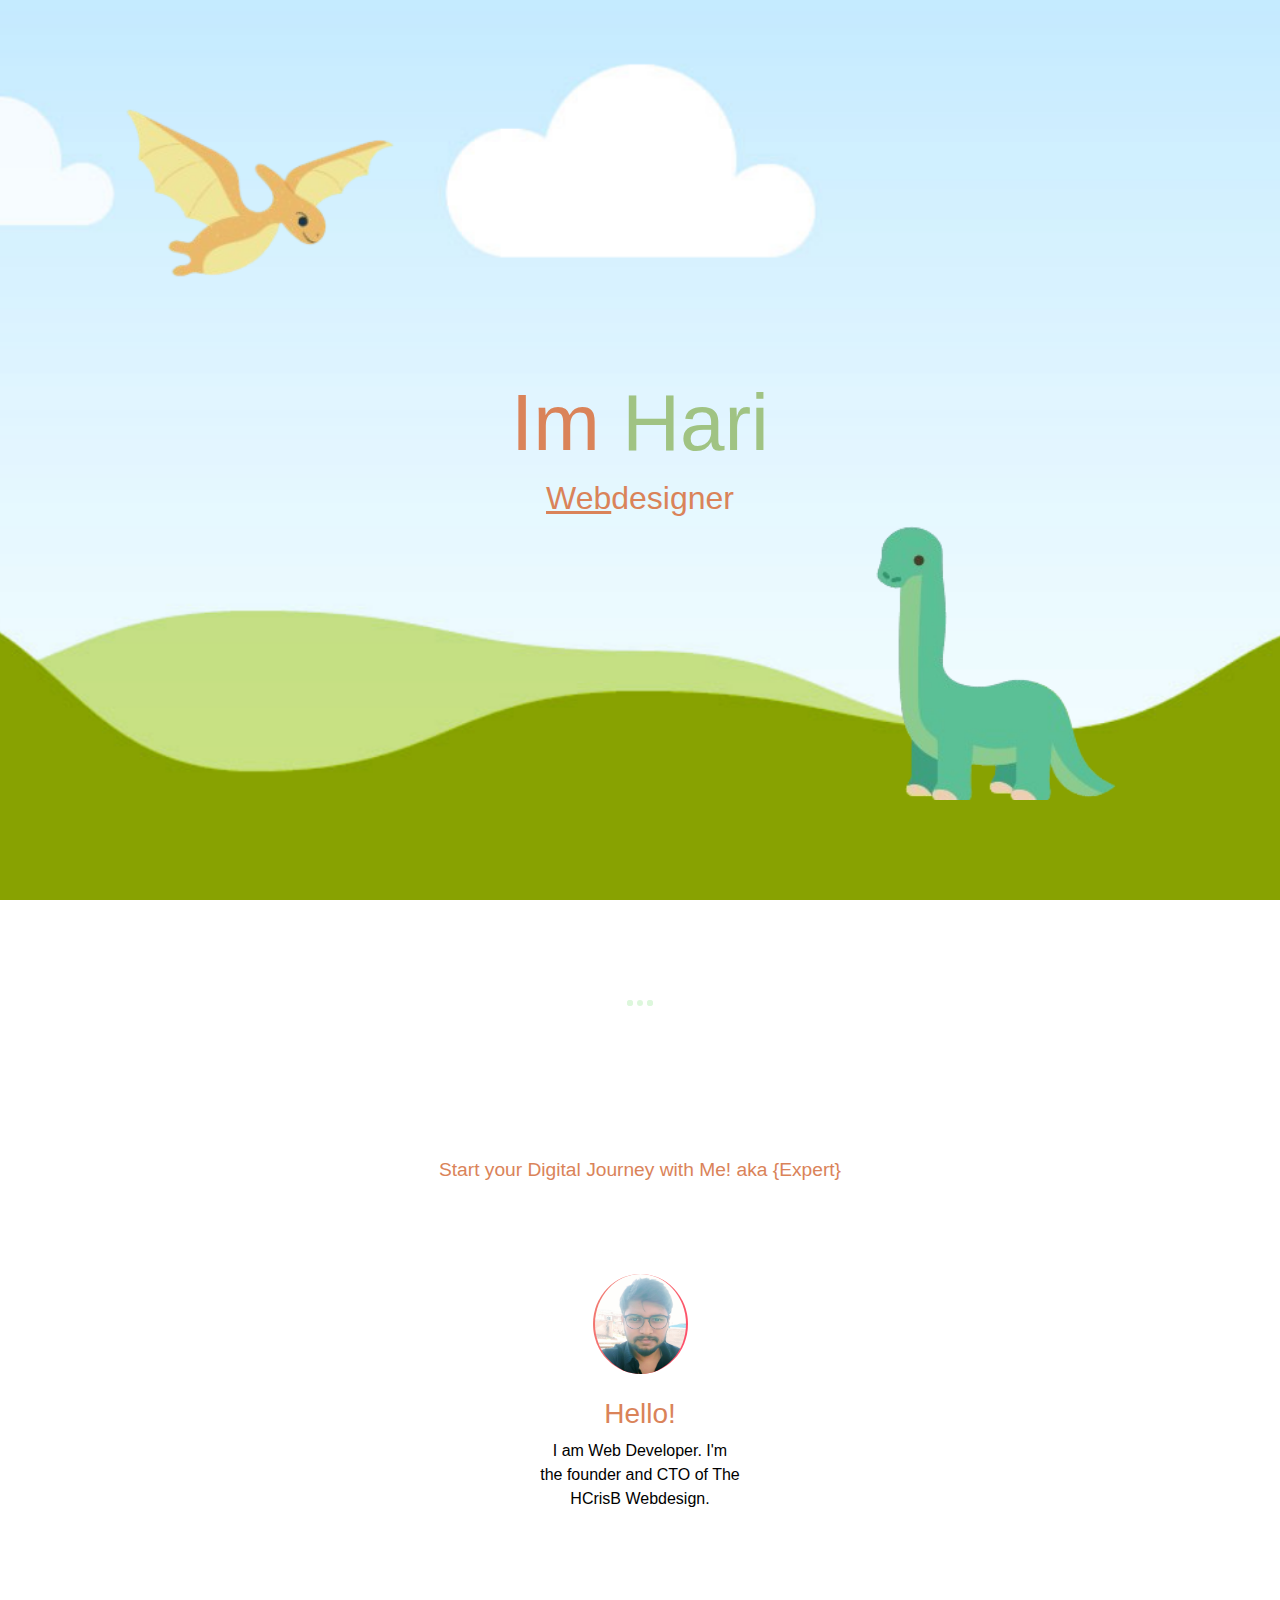
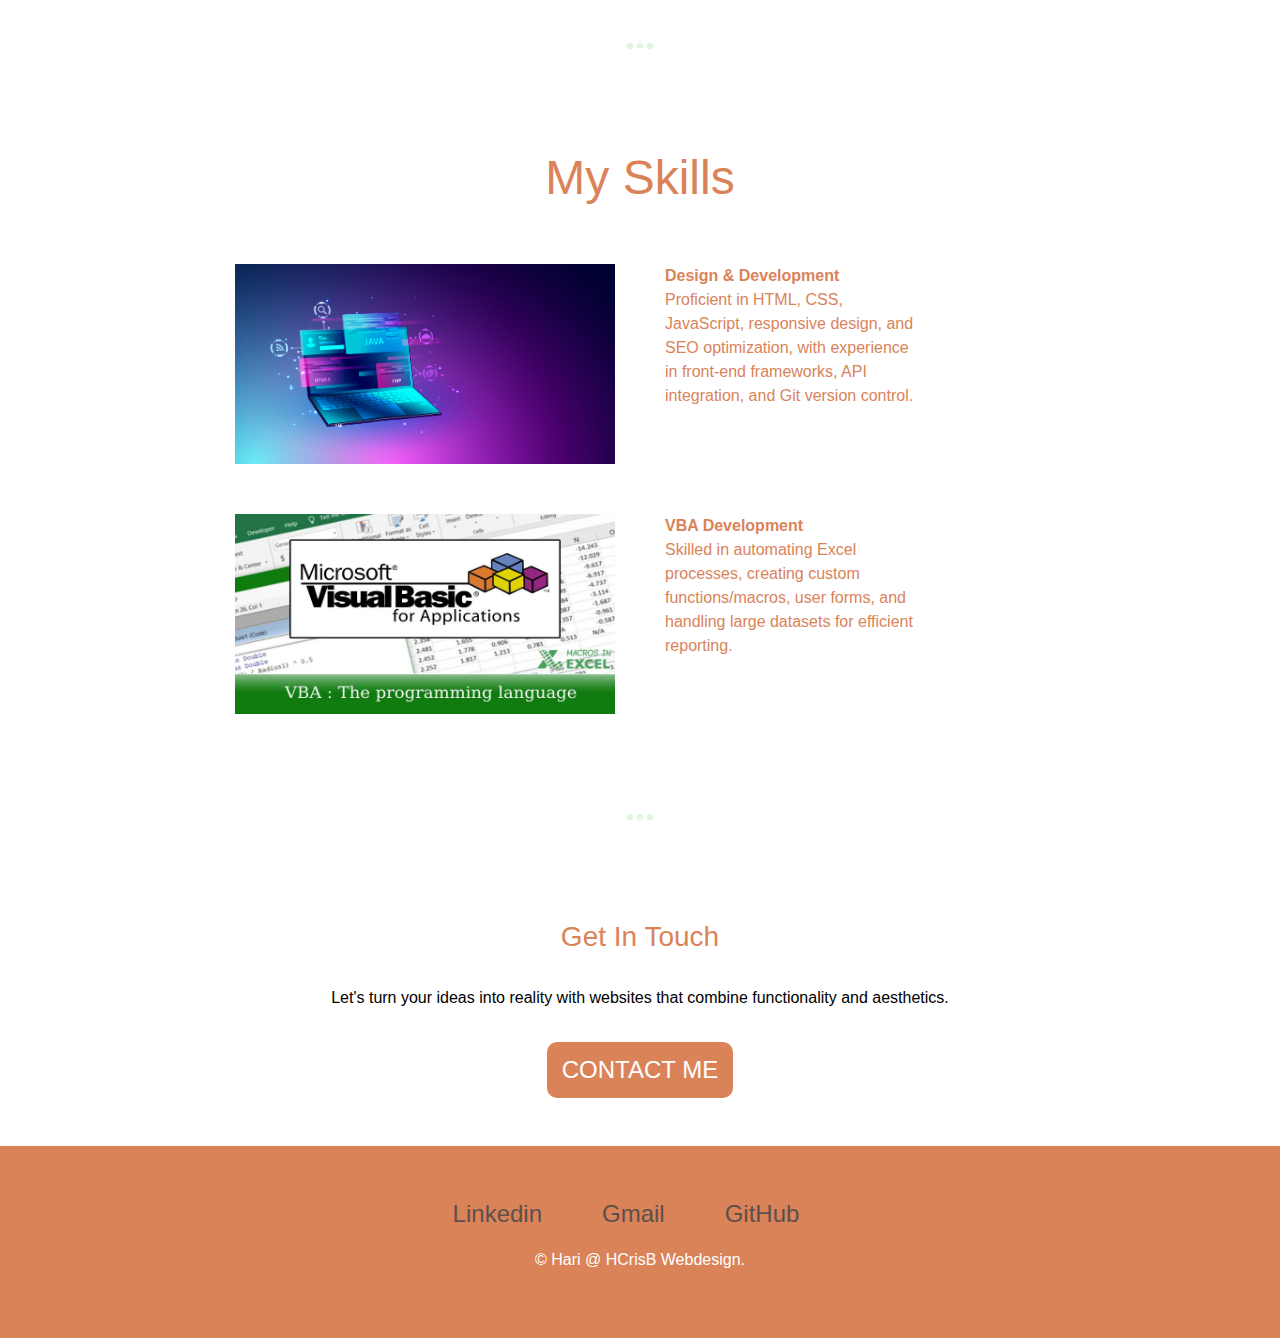
<file: index.html>
<!DOCTYPE html>
<html lang="en">
<head>
  <meta charset="UTF-8">
  <title>HCrisB Webdesign</title>
  <link href="https://cdn.jsdelivr.net/npm/bootstrap@5.3.3/dist/css/bootstrap.min.css" rel="stylesheet" integrity="sha384-QWTKZyjpPEjISv5WaRU9OFeRpok6YctnYmDr5pNlyT2bRjXh0JMhjY6hW+ALEwIH" crossorigin="anonymous">
  <link rel="stylesheet" href="./style.css">
</head>
<body>
  <div class="top-container">
    <div class="Dino1">
      <img class="img-Dino1" src="./assets/Dino1.png" alt="Dino1">
    </div>
    <div class="title-card">      
      <h1 class="title-name" style="font-size: 5rem;">Im <span style="color: #a0c383;"> Hari </span></h1>
      <h2 style="font-size: 2rem;"><span style="text-decoration: underline;">Web</span>designer</h2>
    </div>
    <div class="Dino2">
      <img class="img-Dino2" src="./assets/Dino2.png" alt="Dino2">
    </div>
  </div>
<hr/>
  <div class="mid-container">
    <div>
      <p style="font-size: 1.2rem;">Start your Digital Journey with Me! aka {Expert}</p>
    </div>
    <div>
      <div class="img-circle gradient-background">
      <img class="profile" src="./assets/Profile.jpg" alt="Awesome men">
      </div>
    </div>
    <div>
      <h3>Hello!</h3>
      <p class="pabout" >I am Web Developer. I'm the founder and CTO of The HCrisB Webdesign.</p>
    </div>
  </div>
<hr/>
  <div class="final-container">
    <div class="skill-header" style="text-align: center";>
      <h4 style="font-size: 3rem;">My Skills</h4>
    </div>
    <div style="text-align: right;">
      <img class="imglap laptop1" src="./assets/webdevimage.jpg" alt="webdev image">
    </div>
    <div>
      <p class="imgtext imgtext1"><span style="font-weight: bold;">Design & Development </span> <br> Proficient in HTML, CSS, JavaScript, responsive design, and SEO optimization, with experience in front-end frameworks, API integration, and Git version control.</p>
    </div>
    <div style="text-align: right;">
      <img class="imglap laptop2" src="./assets/vbadevimage.jpg" alt="vba image">
    </div>
    <div>
      <p class="imgtext imgtext2"><span style="font-weight: bold;">VBA Development </span> <br> Skilled in automating Excel processes, creating custom functions/macros, user forms, and handling large datasets for efficient reporting.</p>
    </div>
  </div>
  <hr/>
  <div class="contactme">
    <h3 style="margin-bottom: 2rem;">Get In Touch</h3>
    <p style="margin-bottom: 2rem;color: black;">Let's turn your ideas into reality with websites that combine functionality and aesthetics.</p>
    <a href="https://mail.google.com/mail/u/1/?view=cm&fs=1&to=haricrisb@gmail.com&tf=1"><button class="btcontact">CONTACT ME</button></a>
  </div>
  <footer style="background-color: #DA8359;">
    <div style="padding: 50px; font-family:'Gill Sans', 'Gill Sans MT', Calibri, 'Trebuchet MS', sans-serif;">
      <ul class="horizontallist">
        <li><a href="https://www.linkedin.com/in/hari-krishnan-b7b156204/">Linkedin</a></li>
        <li><a href="https://mail.google.com/mail/u/1/?view=cm&fs=1&to=haricrisb@gmail.com&tf=1">Gmail</a></li>
        <li><a href="https://github.com/hari-cris-b/">GitHub</a></li>
      </ul>
      <p style="text-align: center; color: white;">© Hari @ HCrisB Webdesign.</p>
    </div>
  </footer>
</body>
</html>
</file>
<file: style.css>
.gradient-background {
    background: linear-gradient(300deg, #00bfff, #ff4c68, #ef8172);
    background-size: 180% 180%;
    animation: gradient-animation 18s ease infinite;
  }
  
  @keyframes gradient-animation {
    0% {
      background-position: 0% 50%;
    }
    50% {
      background-position: 100% 50%;
    }
    100% {
      background-position: 0% 50%;
    }
  }

.top-container{
    display: grid;
    grid-template-rows: repeat(3, 1fr) ;
    text-align: center;
    align-items: center;
    background-image: url("./assets/Make\ Your\ Busin.png");
    background-position: 50%;
    background-size:cover;
    background-repeat: no-repeat;
    height: 100vh;
    font-family:'Gill Sans', 'Gill Sans MT', Calibri, 'Trebuchet MS', sans-serif;
    color: #DA8359;
}
 
.img-Dino1{
    height: 200px;
    position: absolute;
    left: 100px;
    top: 100px;
}

.img-Dino2{
    height: 300px;
    position: absolute;
    right: 100px;
    bottom: 100px;
}

.mid-container{
    display: grid;
    grid-template-rows:repeat(3, 1fr);
    text-align: center;
    align-items: center;
    background-color: white;
    font-family:'Gill Sans', 'Gill Sans MT', Calibri, 'Trebuchet MS', sans-serif;
    color: #DA8359;

}

.profile{
    border-radius: 50%;
    height:100px;
    width:91px;

}
.img-circle{
    display: inline-block;
    border-radius: 50%;
    height:100px;
    width:95px;
}

.pabout{
    margin-bottom: 2rem;
    display: inline-block; 
    width: 200px; 
    color: black;
}

.final-container{
    display: grid;
    grid-template-columns: 1fr 1fr;
    grid-template-rows: 0.2fr 1fr 1fr;
    gap: 50px;
    font-family:'Gill Sans', 'Gill Sans MT', Calibri, 'Trebuchet MS', sans-serif;
    color: #DA8359;

}

.skill-header{
    grid-column: span 2;
    
}

.imglap{
    height:200px;
    width: 380px;
}

.imgtext{
    display: inline-block;
    width: 250px; 
    color: #DA8359;
    text-align: left;
}

.contactme{
    color: #DA8359;
    text-align: center;
    margin-bottom: 3rem;
    font-family:'Gill Sans', 'Gill Sans MT', Calibri, 'Trebuchet MS', sans-serif;
}

.btcontact{
    color: white;
    background-color: #DA8359;
    border: none;
    padding: 10px 15px;
    border-radius: 10px;
    font-size: 1.5rem;
    transition-duration:0.4s;
}

.btcontact:hover{
    background-color: #a46961;
}

.horizontallist{
    list-style-type: none;
    display: flex;
    justify-content: center;   
}

.horizontallist *{
    margin-right: 30px;
    text-decoration: none;
    color: #5d4f4d;
    font-size: 1.5rem;
}

a:hover{
    color: white;
}

hr{
    border : dotted #7ce179 6px;
    border-bottom: none;
    width: 2%;
    display: block;
    margin: 100px auto;
}
</file>
